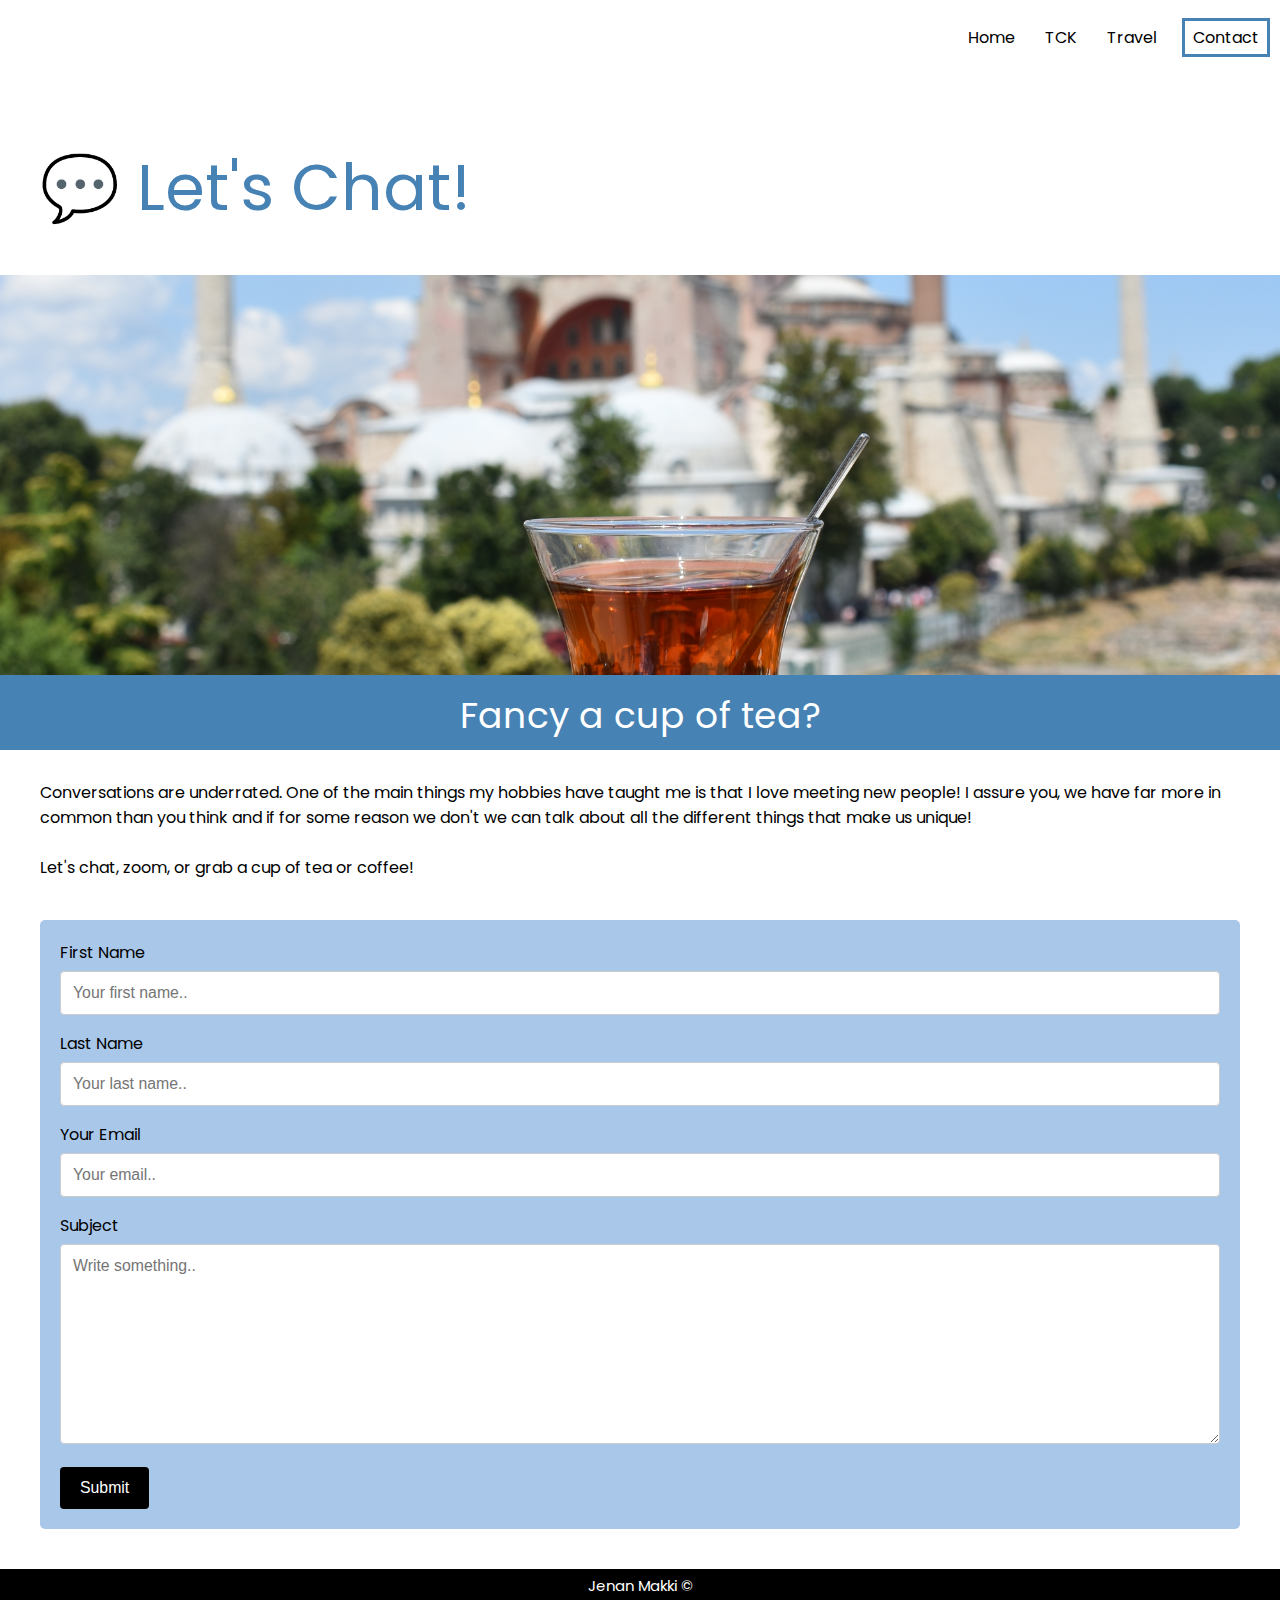
<file: contact.html>
<!DOCTYPE html>
<html lang="en">
<head>
	<!-- Global site tag (gtag.js) - Google Analytics -->
<script async src="https://www.googletagmanager.com/gtag/js?id=UA-214761773-1"></script>
<script>
  window.dataLayer = window.dataLayer || [];
  function gtag(){dataLayer.push(arguments);}
  gtag('js', new Date());

  gtag('config', 'UA-214761773-1');
</script>
	<meta charset="UTF-8">
	<meta name="viewport" content="width=device-width, initial-scale=1">
	<link rel="stylesheet" type="text/css" href="css/html5reset.css">
    <link rel="stylesheet" type="text/css" href="css/style.css">
    <link rel="preconnect" href="https://fonts.googleapis.com">
    <link rel="preconnect" type="text/css" href="https://fonts.gstatic.com" crossorigin>
    <link rel="stylesheet" type="text/css" href="https://fonts.googleapis.com/css2?family=Poppins&display=swap">
    <link rel="shortcut icon" type="image/png" href="./images/travelicon.jpg"/>
	<title>Contact</title>
</head>
<body>
	<div class="skip"><a href="#formcontainer">Skip to Main Content</a></div>
		<nav>
			<div>
			<ul class="nav_links">
			  <li class="nav_item"><a href="index.html">Home</a></li>
			  <li class="nav_item"><a href="tck.html">TCK</a></li>
			  <li class="nav_item"><a href="travel.html">Travel</a></li>
			  <li class="nav_item"><a href="contact.html" class="active">Contact</a></li>
			</ul>
		</div>
		</nav>

<header>
	<h1>&#128172; Let's Chat!</h1>
</header>
<main>

	<div class="parallax"></div>

	<div style="height:75px;background-color:#4682B4;font-size:36px; color: white; text-align: center; padding: 13px 0px;">
	  <h2>Fancy a cup of tea?</h2>
	</div>


<div class="contact" id="contact">
<!-- <img src="./images/tea.jpg" alt="cupoftea"> -->
	<p>Conversations are underrated. One of the main things my hobbies have taught me is that I love meeting new people! 
		I assure you, we have far more in common than you think and if for some reason we don't we can talk about all the different things that make us unique!
	<br><br>Let's chat, zoom, or grab a cup of tea or coffee!</p>
</div>

	<div class="formcontainer" id="formcontainer">
		<form action="https://formspree.io/f/mknynwvq" method="POST">
	  
		  <label for="fname">First Name</label>
		  <input type="text" id="fname" name="firstname" placeholder="Your first name.." required>
	  
		  <label for="lname">Last Name</label>
		  <input type="text" id="lname" name="lastname" placeholder="Your last name..">

		  <label for="email">Your Email</label>
		  <input type="email" id="email" name="email" placeholder="Your email.." required>
	  
		  <label for="subject">Subject</label>
		  <textarea id="subject" name="subject" placeholder="Write something.." style="height:200px" required></textarea>
	  
		  <input type="submit" value="Submit">
	  
		</form>
	  </div>
</main>
<footer>
	<p>Jenan Makki &copy;<br> Fall 2021</p>
	</footer>
</body>
</html>
</file>
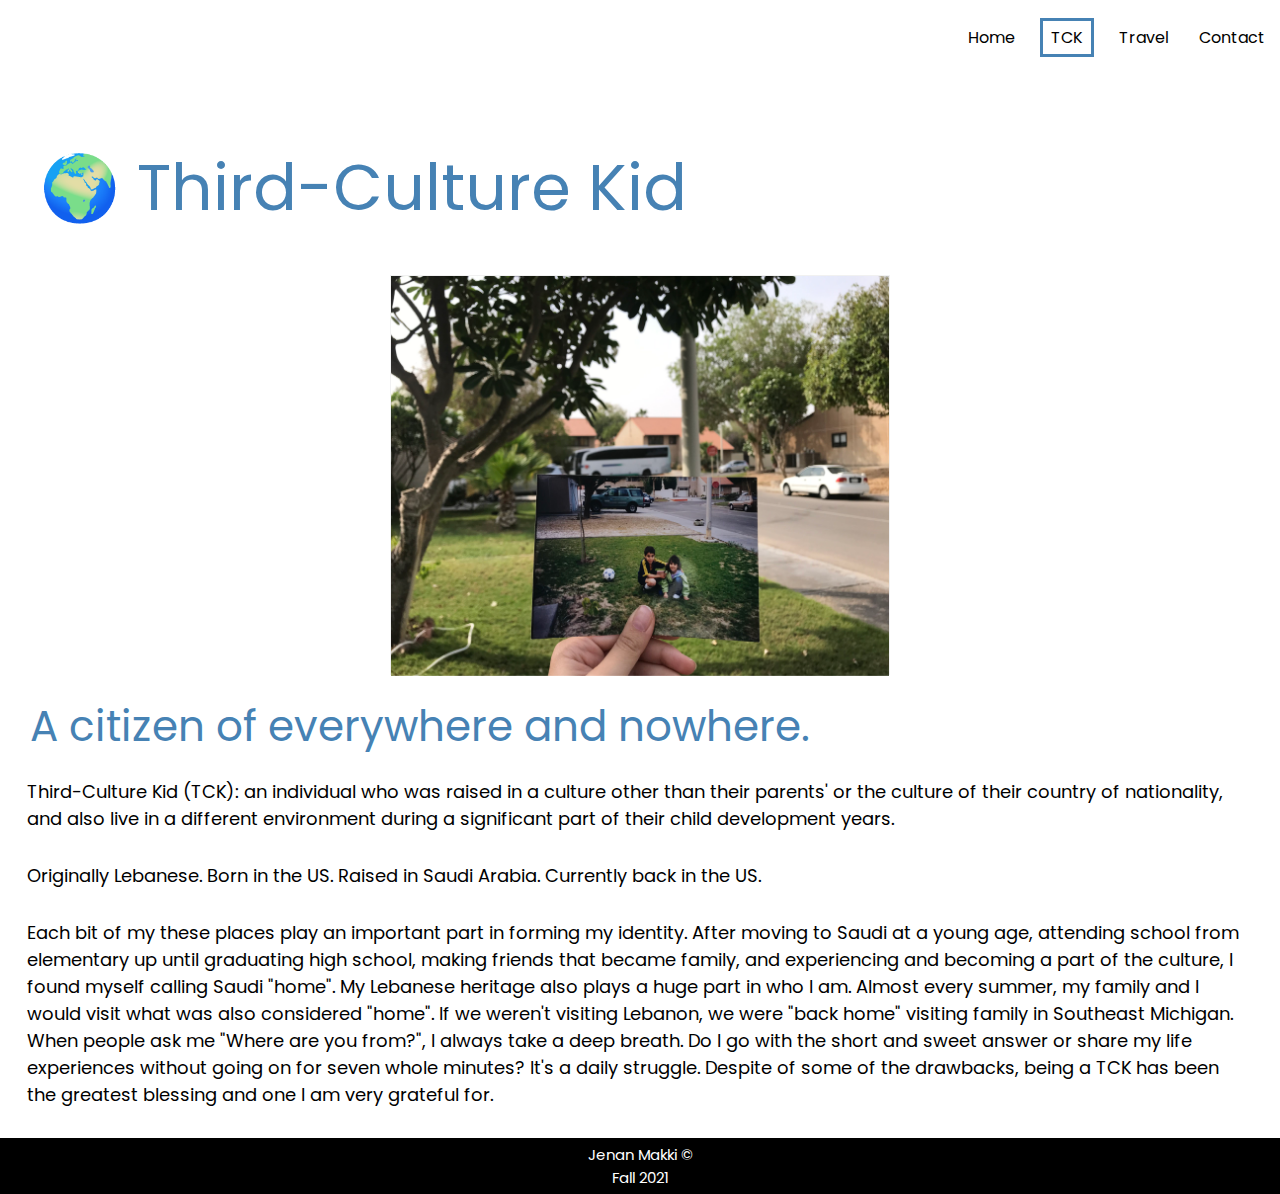
<file: tck.html>
<!DOCTYPE html>
<html lang="en">
  <head>
<!-- Global site tag (gtag.js) - Google Analytics -->
<script async src="https://www.googletagmanager.com/gtag/js?id=UA-214761773-1"></script>
<script>
  window.dataLayer = window.dataLayer || [];
  function gtag(){dataLayer.push(arguments);}
  gtag('js', new Date());

  gtag('config', 'UA-214761773-1');
</script>

    <meta charset="utf-8">
    <meta name="viewport" content="width=device-width, initial-scale=1.0">
    <link rel="stylesheet" type="text/css" href="css/html5reset.css">
    <link rel="stylesheet" type="text/css" href="css/style.css">
    <link rel="preconnect" href="https://fonts.googleapis.com">
    <link rel="preconnect" type="text/css" href="https://fonts.gstatic.com" crossorigin>
    <link rel="stylesheet" type="text/css" href="https://fonts.googleapis.com/css2?family=Poppins&display=swap">
    <link rel="shortcut icon" type="image/png" href="./images/travelicon.jpg"/>
   <title>TCK</title>
  </head>
  <body>
    <div class="skip"><a href="#tck">Skip to Main Content</a></div>
      <nav>
      <div>
        <ul class="nav_links">
          <li class="nav_item"><a href="index.html">Home</a></li>
          <li class="nav_item"><a href="tck.html" class="active">TCK</a></li>
          <li class="nav_item"><a href="travel.html">Travel</a></li>
          <li class="nav_item"><a href="contact.html">Contact</a></li>
        </ul>
      </div>
    </nav>
  
  <header>
    <h1>&#127757; Third-Culture Kid</h1>
  </header>

  <main>


<div class="tck" id="tck">

  
    <div class="flip-card" tabindex="0">
        <div class="flip-card-inner">
          <div class="flip-card-front">
      <img src="./images/jenaninsaudi.jpg" class="tckimage" alt="jenaninsaudi" style="width:500px;height:400px;">
    </div>
    <div class="flip-card-back">
      <h2>Saudi Arabia, 2001</h2>
      <p>Jenan and her older bother, Adam.</p>
      <p>The printed photograph was taken in 2001 when the Makki's first moved to Saudi Arabia. In 2019, 18 years later, Jenan positioned the photo in the exact same spot. </p>
    </div>
  </div>
</div>

  <h2>A citizen of everywhere and nowhere.</h2>
      <p>Third-Culture Kid (TCK): an individual who was raised in a culture other than their parents' or the culture of their country of nationality, and also live in a different environment during a significant part of their child development years.</p>

      <p>Originally Lebanese. Born in the US. Raised in Saudi Arabia. Currently back in the US. </p>

      <p>
        Each bit of my these places play an important part in forming my identity. After moving to Saudi at a young age, attending school from elementary up
        until graduating high school, making friends that became family, and experiencing and becoming a part of the culture,
        I found myself calling Saudi "home". My Lebanese heritage also plays a huge part in who I am. Almost every summer, my family and I
        would visit what was also considered "home". If we weren't visiting Lebanon, we were "back home" visiting family in Southeast Michigan.
        When people ask me "Where are you from?", I always take a deep breath. Do I go with the short and sweet answer or share
        my life experiences without going on for seven whole minutes? It's a daily struggle. Despite of some of the drawbacks, being a TCK has been the greatest blessing and one I am very grateful for.
      </p>
    </div>

    
  
      </main>

    <footer>
      <p>Jenan Makki &copy;<br> Fall 2021</p>
    </footer>
  </body>
</html>
</file>
<file: css/style.css>
html{
    scroll-behavior: smooth;
}


body{
    background-color: white;
    color: #4682B4;
    font-family: 'Poppins', sans-serif;

}

h1{
    font-size: 30px;
    margin: 40px;
}



.typing-demo {
    font-size: 25px;
    width: 22ch;
    animation: typing 2s steps(22), blink .5s step-end infinite alternate;
    white-space: nowrap;
    overflow: hidden;
    border-right: 3px solid;
  }
  
  @keyframes typing {
    from {
      width: 0
    }
  }
      
  @keyframes blink {
    50% {
      border-color: transparent
    }
  }

  @media (prefers-reduced-motion: reduce){
    .typing-demo{
          animation: none;
      }
    
    .flip-card, .flip-card:hover, .flip-card-back, .flip-card-front, .flip-card-inner{
        animation: none;
    }

  }

p{
    color: black;
    margin-left: 40px;
    margin-right: 40px;
}

.about p{
    font-size: 22px;
    word-wrap: break-word;
    line-height: 1.5;
}

.aboutbody{
    color: grey;
    font-size: 18px;
    margin-top: 15px;
}

.homeimages{
    display: grid;
    grid-template-columns: 1fr;
    column-gap: 10px;
    row-gap: 10px;
    padding: 50px;
}

.skip a{
    background: white;
    left: 0;
    padding: 6px;
    -webkit-transition: top 1s ease-out;
    transition: top 1s ease-out;
    z-index: 1;
    position: absolute;
    top: -40px;
  }
  
.skip a:focus{
    top: 0px;
  }

nav{
    padding-bottom: 40px;
}

nav a{
    color: black;
    text-decoration: none;
    list-style-type: none;
    padding: 5px;
  }

.nav_links{
    display: flex;
    flex-direction: column;
    flex-wrap: wrap;
    align-items: center;
    list-style-type: none;
    background-color: #4682B4;
  }

.nav_item a.active {
    border: 3px solid white;
    outline: none;
    padding: 5px 8px;
    color: white;
  }

.nav_item{
    padding: 10px;
  }


.nav_item a:hover{
    background-color: white;
    color: #4682B4;
    padding: 5px 8px;
    }


footer{
    width: 100%;
    bottom: 0;
    max-height: 100px;
    box-sizing: border-box;
    background-color: black;
}

footer p{
    font-size: 15px;
    color: white;
    padding: 5px;
    text-align: center;
}


/* TCK Page CSS Formatting */


.tck h2{
    display:inline-block;
    margin-left:30px;
    font-size: 22px;
    padding-bottom: 20px;
}
.tck p{
    /* text-indent: 50px; */
    color: black;
    font-size: 18px;
    display:inline-block;
    margin-left:1.5em;
    padding-bottom: 30px;
}


/* The flip card container - set the width and height to whatever you want. We have added the border property to demonstrate that the flip itself goes out of the box on hover (remove perspective if you don't want the 3D effect */
.flip-card {
    display: block;
    margin-left: auto;
    margin-right: auto;
    background-color: transparent;
    width: 100%;
    height: 400px;
    border: 1px solid #f1f1f1;
    text-align: center;
    perspective: 1000px; /* Remove this if you don't want the 3D effect */
  }
  
  /* This container is needed to position the front and back side */
  .flip-card-inner {
    position: relative;
    width: 100%;
    height: 100%;
    text-align: center;
    transition: transform 0.8s;
    transform-style: preserve-3d;
  }
  
  /* Do an horizontal flip when you move the mouse over the flip box container */
  .flip-card:hover .flip-card-inner,
.flip-card:focus-within .flip-card-inner,
.flip-card:active .flip-card-inner,
.flip-card:focus .flip-card-inner  {
    transform: rotateY(180deg);
  }
  
  /* Position the front and back side */
  .flip-card-front, .flip-card-back {
    position: absolute;
    width: 100%;
    height: 100%;
    -webkit-backface-visibility: hidden; /* Safari */
    backface-visibility: hidden;
  }
  


  /* Style the front side (fallback if image is missing) */
  .flip-card-front {
    background-color: #bbb;
    color: black;
  }
  
  /* Style the back side */
  .flip-card-back {
    background-color: #4682B4;
    color: white;
    transform: rotateY(180deg);
    padding: 30px;
  }


.tck h2{
padding-top: 20px;
}

@media (prefers-reduced-motion: reduce){
    .flip-card, .flip-card:hover, .flip-card-back, .flip-card-front, .flip-card-inner{
        transition: none;
    }
  } 


/* Travel.html CSS Formatting  */

.controls{
    display: flex;
    margin-left: 30px;
    justify-content: center;
    padding: 25px 0px;
    flex-wrap: wrap;
}
.control{
    background-color: white;
    border: 2px solid black;
    padding: 5px 8px;
    margin: 6px;
    color: black;
    /* border-radius: 10px;
    border: #4682B4;
    height: 30px;
    width: 110px;
    color: black; */
}

.control:hover{
    background-color: lightblue;
    border: 2px solid black;
    color: black;
    padding: 5px 8px;
    }



.images{
    display: grid;
    grid-template-columns: 1fr 1fr;
    row-gap: 20px;
    column-gap: 10px;
    margin: 15px;
}

.images img{
    margin: auto;
    width: 95%;
    height: 100%;
    object-fit: cover;
    cursor: pointer;
    -moz-osx-font-smoothing: grayscale;
    backface-visibility: hidden;
}


.images img:hover {
	border: 5px solid black; 
    transition: transform 0.5s ease-in-out;
    transform: scale(1.05);
}

img.item21{
    grid-column: 1 / 3;
}



/* Contact Page */

.parallax {
    /* The image used */
    background-image: url("../images/turkeytea2.jpg");
  
    /* Set a specific height */
    min-height: 400px; 
  
    /* Create the parallax scrolling effect */
    background-attachment: fixed;
    background-position: center;
    background-repeat: no-repeat;
    background-size: cover;
  }


.contact p{
    padding-top: 30px;
}
.container label{
    color: black
}

label{
    color: black;
}

input[type=text], select, textarea {
    width: 100%; 
    padding: 12px; 
    border: 1px solid #ccc; 
    border-radius: 4px; 
    box-sizing: border-box; 
    margin-top: 6px; 
    margin-bottom: 16px; 
    resize: vertical 
  }

  input[type=email], select, textarea {
    width: 100%; 
    padding: 12px; 
    border: 1px solid #ccc; 
    border-radius: 4px; 
    box-sizing: border-box; 
    margin-top: 6px; 
    margin-bottom: 16px; 
    resize: vertical 
  }

input[type=submit] {
    background-color: black;
    color: white;
    padding: 12px 20px;
    border: none;
    border-radius: 4px;
    cursor: pointer;
  }

  input[type=submit]:hover {
    background-color: rgb(46, 46, 199);
  }

.formcontainer {
    margin: 40px;
    border-radius: 5px;
    background-color: #A9C7E9;
    padding: 20px;
  }


  
/* ----TABLET VIEW----- */

@media screen and (min-width: 750px){

h1{
    font-size: 42px;
}

.tck h2{
    font-size: 30px;
}

.flip-card {
    width: 500px;
    height: 400px;
  }
      
.typing-demo {
    font-size: 42px;
    }
      
    
p{
    color: black;
    margin-left: 40px;
    margin-right: 40px;
}
    
.about p{
    margin-right: 40px;
    font-size: 32px;
    word-wrap: break-word;
    line-height: 1.5;
    }
    
.aboutbody{
    color: grey;
    font-size: 18px;
    margin-top: 15px;
    }

nav{
    margin-top: 15px;
}


.nav_links{
    display: flex;
    flex-direction: row;
    flex-wrap: wrap;
    justify-content: right;
    background-color: white;
}

.nav_item a.active {
    border: 3px solid #4682B4;
    outline: none;
    padding: 5px 8px;
    color: black;
  }

.nav_item{
    padding: 10px;
  }


.nav_links a:hover{
    background-color: white;
    color: #4682B4;
    padding: 5px 8px;
    border: 3px solid lightgrey
    }


.homeimages{
    display: grid;
    grid-template-columns: 1fr 1fr 1fr;
    column-gap: 10px;
    padding: 40px;
}
  
.images{
    display: grid;
    grid-template-columns: 1fr 1fr 1fr;
    row-gap: 40px;
    margin: 15px;
    }
    
.images img{
    margin: auto;
    width: 95%;
    height: 100%;
    object-fit: cover;
    }

img.item5{
    grid-column: 1 / 3;
}

img.item6{
    grid-column: 2 / 4;
}

img.item17{
    grid-column: 1 / 3;
}

img.item21{
    grid-column: 3;
}


}

@media screen and (min-width: 1025px){

h1{
    font-size: 64px;
}

.tck h2{
    font-size: 42px;
}
      
.typing-demo {
    font-size: 64px;
    }
      
    
    
.about p{
    font-size: 38px;
    padding-bottom: 20px;
    }
    
.aboutbody{
    font-size: 20px;

    }

/* .typing-demo {  
        white-space: nowrap;
      }
      

    
.about p{
    margin-top: 50px;
    
    } */ 

.parallax2 {
  
    /* Set a specific height */
    min-height: 600px; 
  
  }


.images{
    display: grid;
    grid-template-columns: 1fr 1fr 1fr 1fr;
    row-gap: 40px;
    margin: 15px;
    }
    
.images img{
    margin: auto;
    width: 95%;
    height: 100%;
    object-fit: cover;
    }

img.item5{
    grid-column: 3 / 5;
}

img.item6{
    grid-column: 1 / 3;
}


img.item10{
    grid-row: 2;
    grid-column: 4;
}

img.item21{
    grid-row: 5;
    grid-column: 4;
}
}

@media screen and (prefers-reduced-motion: reduce){
    /*Turn off scroll*/
    html{
        scroll-behavior: auto; /* Removes scroll animation */
    }
  
    /*Turn off transition*/
    .flip-card, .flip-card:hover, .flip-card-back, .flip-card-front, .flip-card-inner{
      -webkit-transition: initial; 
      transition: initial; 
    }
  
    /*Turn off parallax*/
    .parallax{
      background-attachment: initial;
    }
  }
</file>
